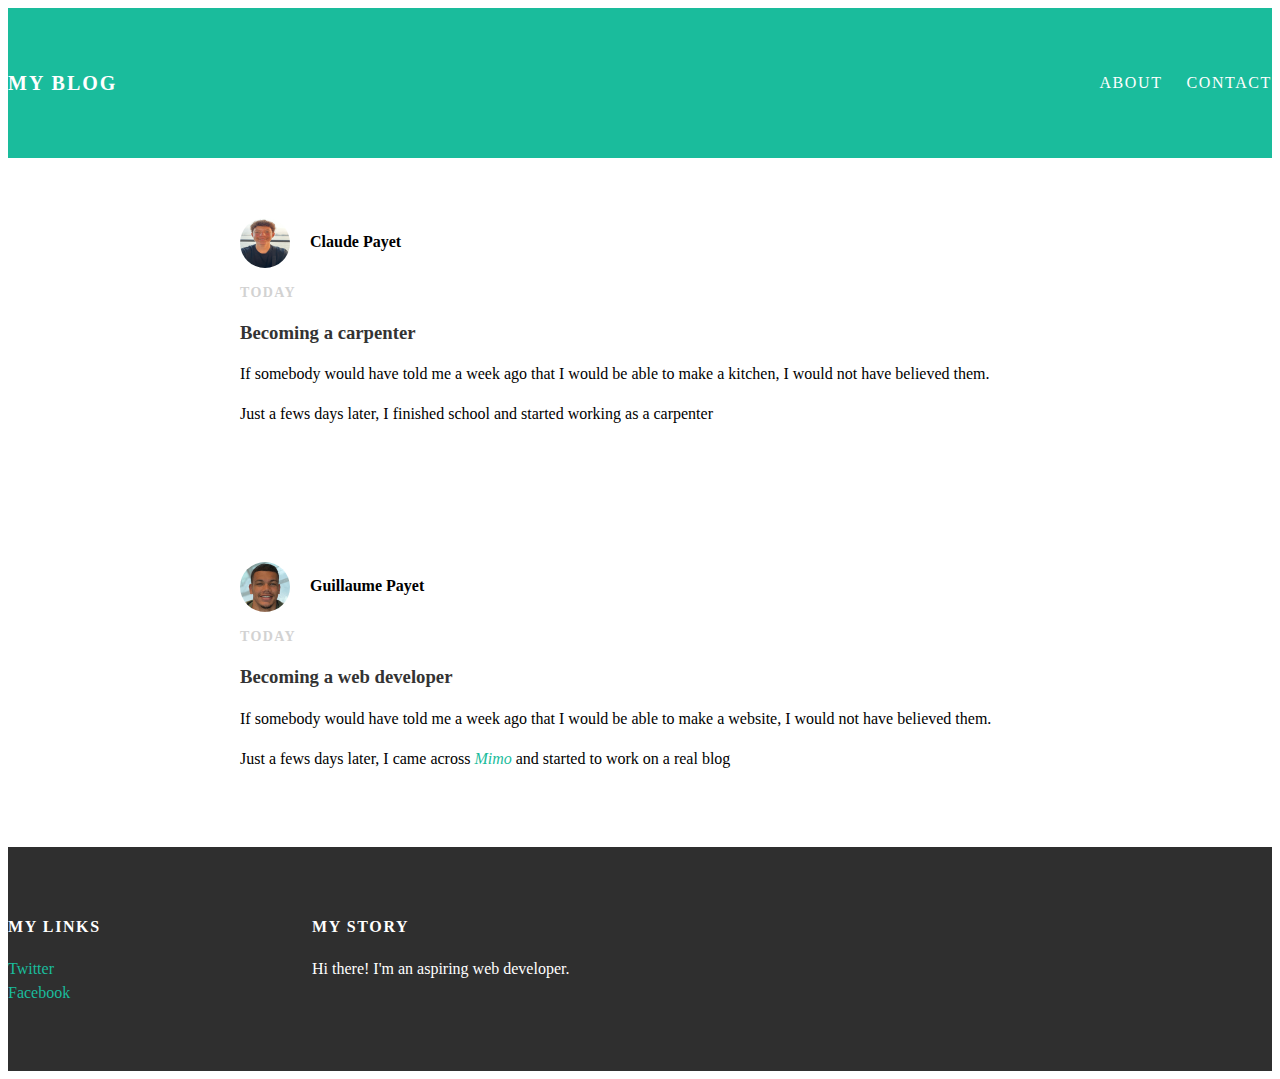
<file: index.html>
<!DOCTYPE html>
<html>
 <head>
   <title>My Blog</title>
   <link rel="stylesheet" type="text/css"
   href="styles.css"
 </head>
 <body>
   <div id="header">
    <div class="container">
     <a id="header-title" href="index.html">My Blog</a>
     <ul id="header-nav">
      <li><a href="about.html">About</a></li>
      <li><a href="mailto:guillaumepayet04@gmail.com">Contact</a></li>
     </ul>
    </div>
   </div>
   <div id="content">
    <div class="post-container">
     <div class="post">
      <div class="post-author">
       <img src="claude.png">
       <span><strong>Claude Payet</strong></span>
      </div>
      <p class="post-date">Today</p>
      <h3 class="post-title">Becoming a carpenter</h3>
      <div class="post-content">
       <p>If somebody would have told me a week ago that I would be able
         to make a kitchen, I would not have believed them.</p>
       <p>Just a fews days later, I finished school and started working as a carpenter</p>
      </div>
     </div>
    </div>
   </div>
   <div id="content">
    <div class="post-container">
     <div class="post">
      <div class="post-author">
       <img src="me.png">
       <span><strong>Guillaume Payet</strong></span>
      </div>
      <p class="post-date">Today</p>
      <h3 class="post-title">Becoming a web developer</h3>
      <div class="post-content">
       <p>If somebody would have told me a week ago that I would be able
         to make a website, I would not have believed them.</p>
       <p>Just a fews days later, I came across <a href="https://getmimo.com"><em>Mimo</em></a>
         and started to work on a real blog</p>
      </div>
     </div>
    </div>
   </div>
<div id="footer">
    <div class="container">

     <div class="column">
       <h4>My Links</h4>
       <p>
        <a href="https://twitter.com/GuillaumeP4YET">Twitter</a>
        <br>
        <a href="https://facebook.com/GuillaumeP974">Facebook</a>
       </p>
     </div>

     <div class="column">
      <h4>My Story</h4>
      <p>Hi there! I'm an aspiring web developer.</p>
    </div>

  </div>
</div>
 </body>
 </html>
</file>
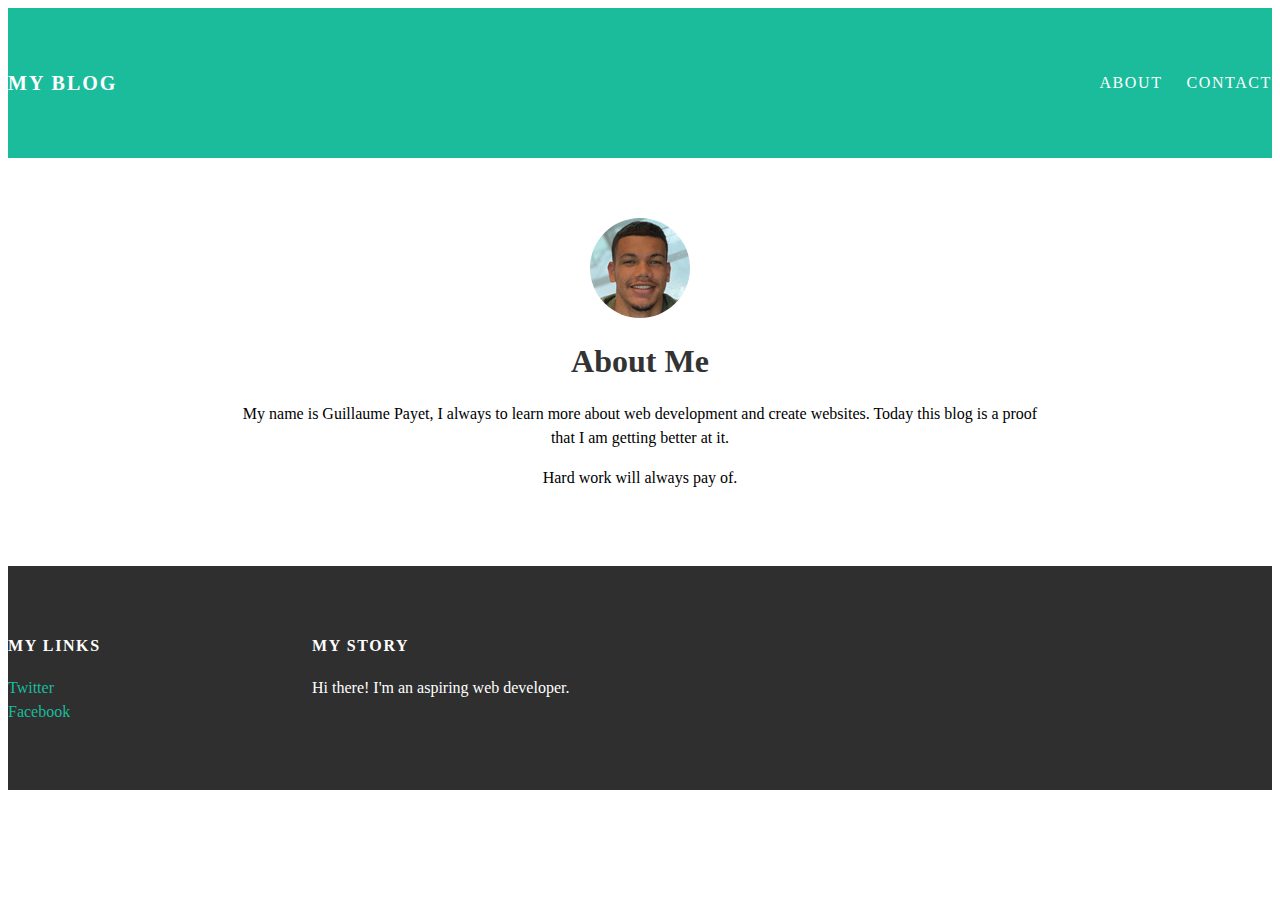
<file: about.html>
<!DOCTYPE html>
<html>
 <head>
   <title>My Blog</title>
   <link rel="stylesheet" type="text/css"
   href="styles.css"
 </head>
 <body>
   <div id="header">
    <div class="container">
     <a id="header-title" href="index.html">My Blog</a>
     <ul id="header-nav">
      <li><a href="about.html">About</a></li>
      <li><a href="mailto:guillaumepayet04@gmail.com">
        Contact</a></li>
     </ul>
    </div>
   </div>
   <div id="content">
    <div class="container">
     <div class="about">
      <div class="about-author">
       <img src="me.png">
       <span></span>
      </div>
      <h1 class="about-title">About Me</h1>
      <div class="about-content">
       <p>My name is Guillaume Payet, I always to learn more
         about web development and create websites.
         Today this blog is a proof that I am getting better at it.</p>
       <p>Hard work will always pay of.</p>
      </div>
     </div>
    </div>
   </div>
<div id="footer">
    <div class="container">

     <div class="column">
       <h4>My Links</h4>
       <p>
        <a href="https://twitter.com/GuillaumeP4YET">Twitter</a>
        <br>
        <a href="https://facebook.com/GuillaumeP974">Facebook</a>
       </p>
     </div>

     <div class="column">
      <h4>My Story</h4>
      <p>Hi there! I'm an aspiring web developer.</p>
    </div>

  </div>
</div>
 </body>
 </html>
</file>
<file: styles.css>
@@import
url(http://fonts;googleapis.com/css?family=Montserrat:400,700);
body {
  color: #555;
  margin: 0;

  font-family: 'Montserrat', sans-serif;
 }

#header {
  background-color: #1abc9c;
  height: 150px;
  line-height: 150px;
}
#header a {
  color: white;
  text-decoration: none;

  text-transform: uppercase;
  letter-spacing: 0.1em;
}
#header a:hover {
  color: #222;
}
#header-title {
  display: block;
  float: left;

  font-size: 20px;
  font-weight: bold;
}
#header-nav {
  display: block;
  float: right;
  margin-top: 0;
}
#header-nav li {
  display: inline;
  padding-left: 20px;
}
.container {
  max-width: 1000px
  margin: 0 auto;
}
#footer {
  background-color: #2f2f2f;
  padding: 50px 0;
}
.column {
  min-width: 300px;
  display: inline-block;
  vertical-align: top;
}
#footer h4 {
  color: white;
  text-transform: uppercase;
  letter-spacing: 0.1em;
}
#footer p {
  color: white;
}
a {
  color: #1abc9c;
  text-decoration: none;
}
a:hover {
  color: #F6A623;
}
.post, .about {
  max-width: 800px;
  margin: 0 auto;
  padding: 60px 0;
}
.post-author img {
  width: 50px;
  height: 50px;
  vertical-align: middle;
}
.post-author span {
  margin-left: 16px;
}
.post-date {
  color: #D2D2D2;

  font-size: 14px;
  font-weight: bold;

  text-transform: uppercase;
  letter-spacing: 0.1em;
}
h1, h2, h3, h4 {
  color: #333;
}
p {
  line-height: 1.5;
}
.about {
  text-align: center;
}
.post-author img, .about-author img {
  border-radius: 50%;
}
.post-container:nth-child(even) {
  background-color: #f2f2f2;
}
</file>
